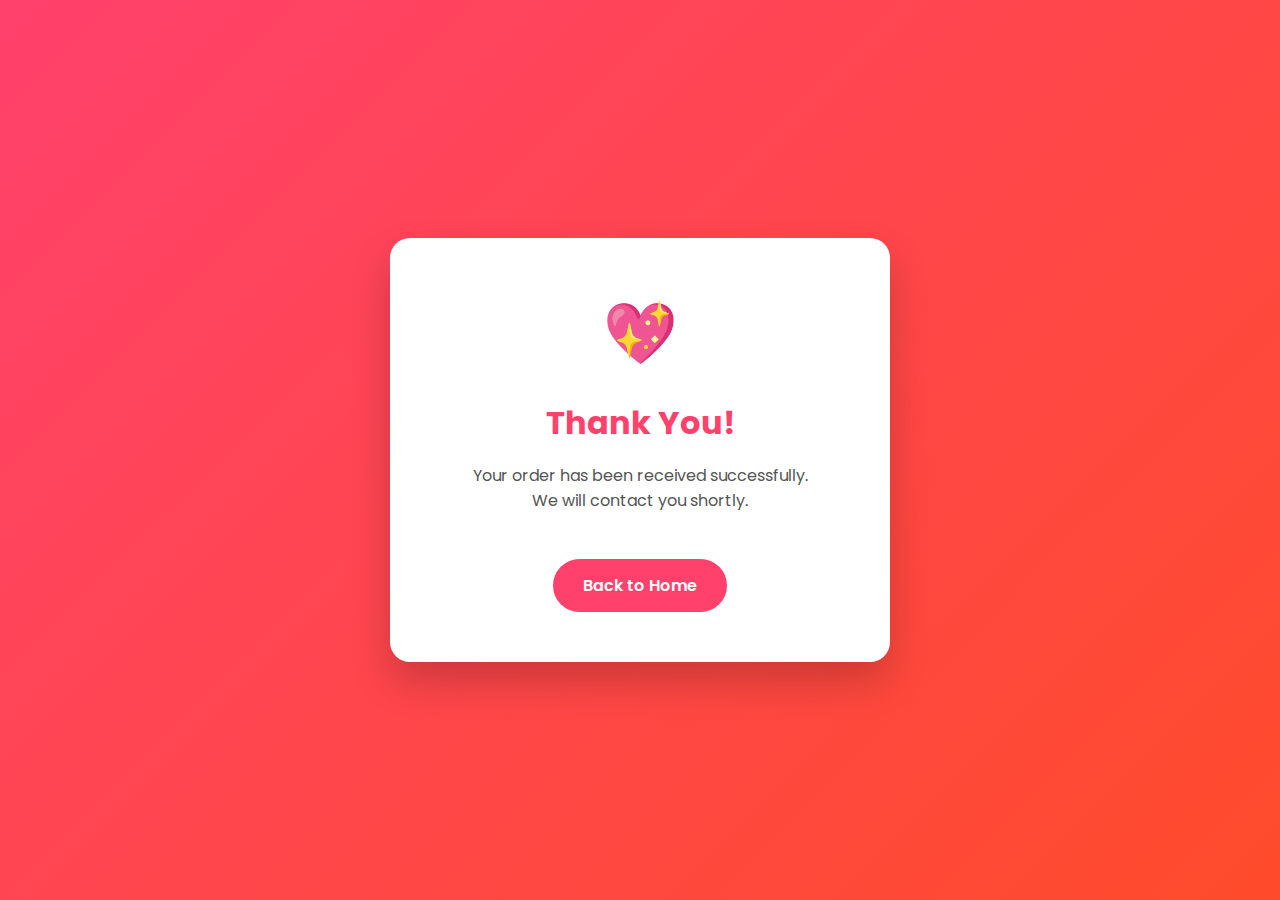
<file: thankyou.html>
<!DOCTYPE html>
<html lang="en">
<head>
<meta charset="UTF-8">
<title>Thank You 💖</title>
<meta name="viewport" content="width=device-width, initial-scale=1.0">

<link href="https://fonts.googleapis.com/css2?family=Poppins:wght@400;600&display=swap" rel="stylesheet">

<style>
body {
    margin: 0;
    height: 100vh;
    background: linear-gradient(135deg, #ff416c, #ff4b2b);
    display: flex;
    align-items: center;
    justify-content: center;
    font-family: 'Poppins', sans-serif;
}

.card {
    background: white;
    padding: 50px 40px;
    border-radius: 20px;
    text-align: center;
    max-width: 420px;
    width: 90%;
    box-shadow: 0 20px 40px rgba(0,0,0,0.2);
    animation: pop 0.8s ease;
}

@keyframes pop {
    from { transform: scale(0.8); opacity: 0; }
    to { transform: scale(1); opacity: 1; }
}

h1 {
    color: #ff416c;
    margin-bottom: 10px;
}

p {
    color: #555;
    font-size: 16px;
}

.heart {
    font-size: 60px;
    margin-bottom: 20px;
    animation: beat 1s infinite;
}

@keyframes beat {
    0%, 100% { transform: scale(1); }
    50% { transform: scale(1.2); }
}

.btn {
    margin-top: 30px;
    display: inline-block;
    padding: 14px 30px;
    background: #ff416c;
    color: white;
    border-radius: 30px;
    text-decoration: none;
    font-weight: 600;
    transition: 0.3s;
}

.btn:hover {
    background: #ff2a5f;
}
</style>
</head>

<body>

<div class="card">
    <div class="heart">💖</div>
    <h1>Thank You!</h1>
    <p>Your order has been received successfully.<br>
       We will contact you shortly.</p>

    <a href="index.html" class="btn">Back to Home</a>
</div>

</body>
</html>
</file>
